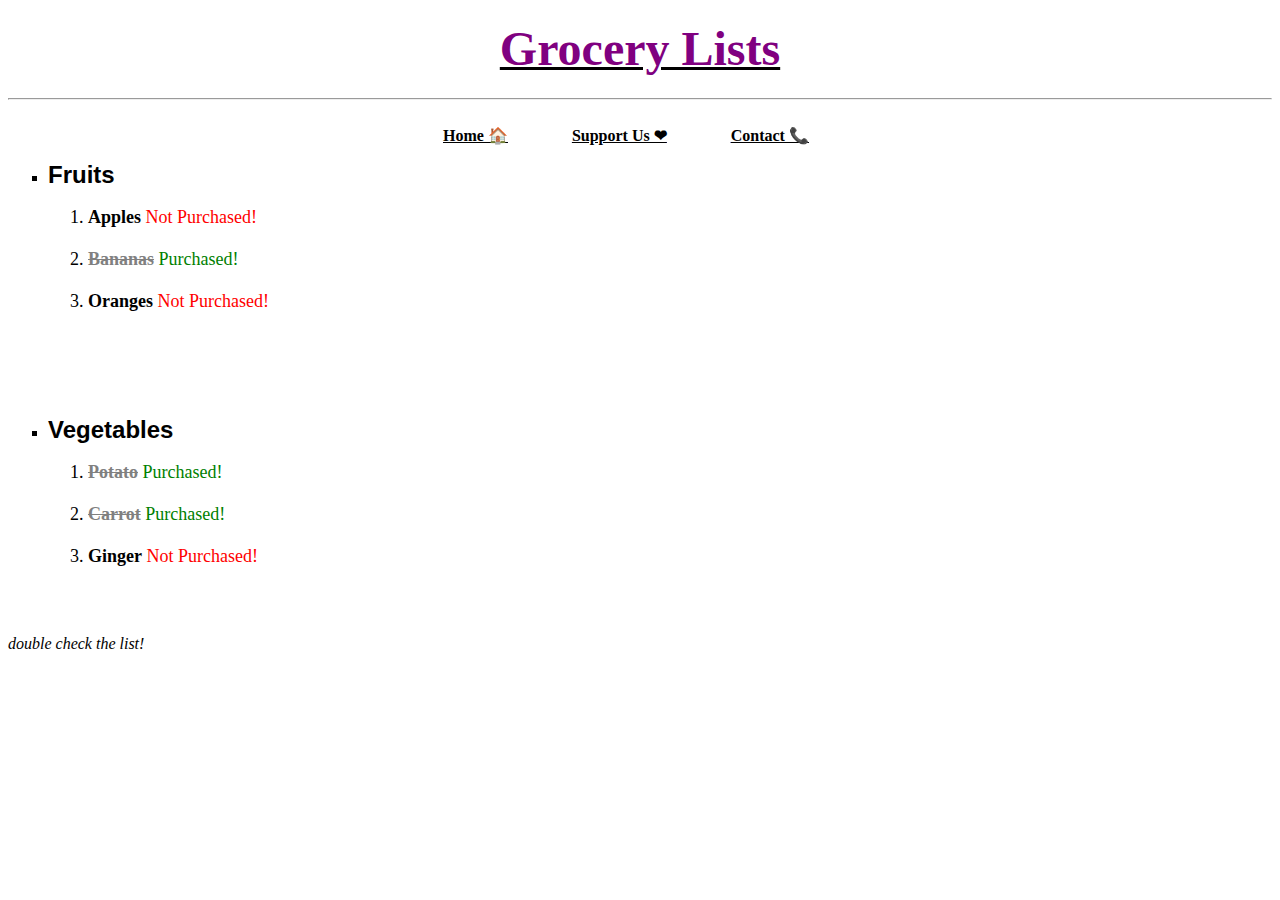
<file: AbdulRehman HTML/index.html>
<!DOCTYPE html>
<html lang="en">
<head>
    <meta charset="UTF-8">
    <meta name="viewport" content="width=device-width, initial-scale=1.0">
    <title>Document</title>
</head>
<body>
   <center> <h1><u><font color = "purple" size = "20"><b>Grocery Lists</b></font></u></h1></center>
   <hr>
   <br>
<center>
   <a href="Home.html"><font color="Black"><U><b>Home 🏠</b></U></font></a>&nbsp;&nbsp;&nbsp;&nbsp;&nbsp;&nbsp;&nbsp;
   &nbsp;&nbsp;&nbsp;&nbsp;&nbsp;&nbsp;&nbsp;
   <a href="Support.html"><font color="Black"><U><b>Support Us ❤</b></U></font></a>&nbsp;&nbsp;&nbsp;&nbsp;&nbsp;&nbsp;&nbsp;
   &nbsp;&nbsp;&nbsp;&nbsp;&nbsp;&nbsp;&nbsp;
   <a href="Contact.html"><font color="Black"><b><U>Contact 📞</b></u></font></a>&nbsp;&nbsp;&nbsp;&nbsp;&nbsp;&nbsp;&nbsp;
</center>
   
   <ul type="Square" >
    <li><font size = "5" face="Arial" ><b>Fruits</b></font></li>
<br>
   
   <ol>
    <font size = " 4">
    <li><b>Apples</b><font color = "Red">  Not Purchased! </font></li>
    <br>
    <li><b><font color="grey"><del>Bananas</del></font></b><font color = "Green">  Purchased! </font></li>
    <br>
    <li><b>Oranges</b><font color = "Red">  Not Purchased! </font></li></font>
   </ol>
</ul>

<br>
<br>
<br>
<br>

   
   <ul type="Square">
    <li><font size = "5" face="Arial"><b>Vegetables</b></font></li>
<br>     
<ol>
    <font size = " 4">   
        <li><b><font color="grey"><del>Potato</del></font></b><font color = "Green">  Purchased! </font></li>
        <br>
    <li><b><font color="grey"><del>Carrot</del></font></b><font color = "Green">  Purchased! </font></li>
    <br>
    <li><b>Ginger</b><font color = "Red">  Not Purchased! </font></li></font>
   </ol>
</ul>
<br>
<br>

<P><I>double check the list!</I></P>


</body>
</html>
</file>
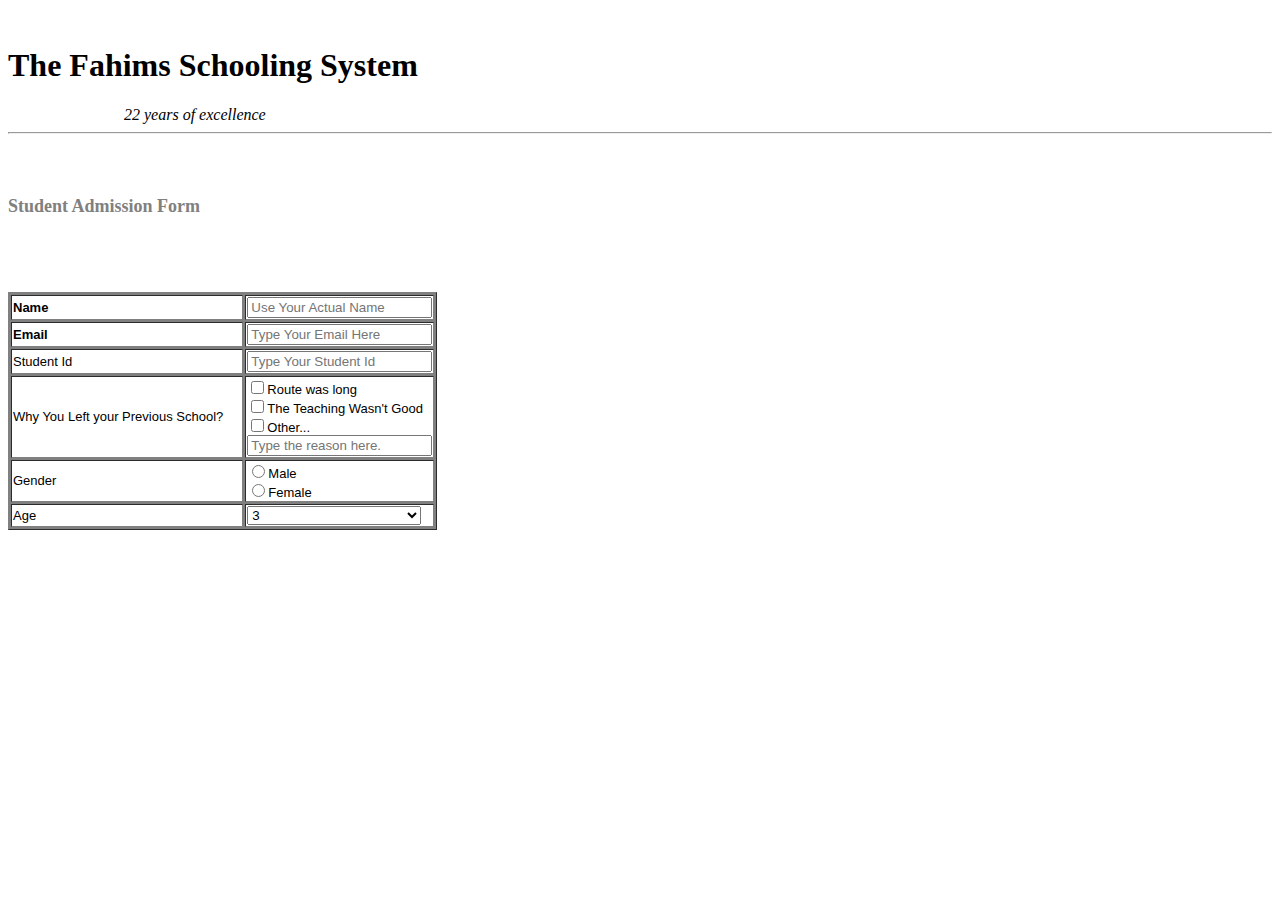
<file: AbdulRehman HTML/abcdefgh.html>
<!DOCTYPE html>
<html lang="en">
<head>
    <meta charset="UTF-8">
    <meta name="viewport" content="width=device-width, initial-scale=1.0">
    <title>Document</title>
</head>
<body>
    <br>
    <h1>The Fahims Schooling System</h1>
    <i>&nbsp;&nbsp;&nbsp;&nbsp;&nbsp;&nbsp;&nbsp;&nbsp;&nbsp;&nbsp;&nbsp;&nbsp;&nbsp;&nbsp;&nbsp;&nbsp;&nbsp;&nbsp;&nbsp;&nbsp;&nbsp;&nbsp;&nbsp;&nbsp;&nbsp;&nbsp;&nbsp;&nbsp;&nbsp;22 years of excellence</i><hr>

    <br>
    <br>
    <font size="4" color="grey"><p><b>Student Admission Form</b></p></font>
    
    <font face="Arial" size="2"><table border="1" bgcolor="grey">
        <tr bgcolor="White">
            <td><b>Name</b>&nbsp;&nbsp;&nbsp;&nbsp;&nbsp;</td>
            <td><input type="text" placeholder="Use Your Actual Name"></td>
        </tr>
        <br>
        <tr bgcolor="White">
            <td><b>Email</b>&nbsp;&nbsp;&nbsp;&nbsp;&nbsp;</td>
            <td><input type="email" placeholder="Type Your Email Here"></td>
        </tr>
        <br>
        <tr bgcolor="White">
            <td>Student Id&nbsp;&nbsp;&nbsp;&nbsp;&nbsp;</td>
            <td><input type="Password" placeholder="Type Your Student Id"></td>
        </tr>
        <br>
        <tr bgcolor="White">
            <td>Why You Left your Previous School?&nbsp;&nbsp;&nbsp;&nbsp;&nbsp;</td>
            <td><input type="checkbox" name="Why You Left your Previous School?"><label>Route was long</label><br>
                <input type="checkbox" name="Why You Left your Previous School?"><label>The Teaching Wasn't Good</label><br>
                <input type="checkbox" name="Why You Left your Previous School?"><label>Other...</label><br>
                <input type="text" placeholder="Type the reason here."></td>
        </tr>
        <tr bgcolor="White">
            <td>Gender&nbsp;&nbsp;&nbsp;&nbsp;&nbsp;</td>
            <td><input type="radio" name="Gender"><label>Male</label><br>
                <input type="radio" name="Gender"><label>Female</label><br>      
        </tr>
        <tr bgcolor="white">
            <td>
                Age
            </td>
            <td><select>
        
        <option>3&nbsp;&nbsp;&nbsp;&nbsp;&nbsp;&nbsp;&nbsp;&nbsp;&nbsp;&nbsp;&nbsp;&nbsp;&nbsp;&nbsp;&nbsp;&nbsp;&nbsp;&nbsp;&nbsp;&nbsp;&nbsp;&nbsp;&nbsp;&nbsp;&nbsp;&nbsp;&nbsp;&nbsp;&nbsp;&nbsp;&nbsp;&nbsp;&nbsp;&nbsp;&nbsp;&nbsp;&nbsp;&nbsp;&nbsp;</option>
        <option>4</option>
        <option>5</option>
        <option>6</option>
        <option>7</option>
        <option>8</option>
        <option>9</option>
        <option>10</option>
        <option>11</option>
        <option>12</option>
        <option>13</option>
        <option>14</option>
        <option>15</option>
      </select></td></tr>
    </table>
</font>
</body>
</html>
</file>
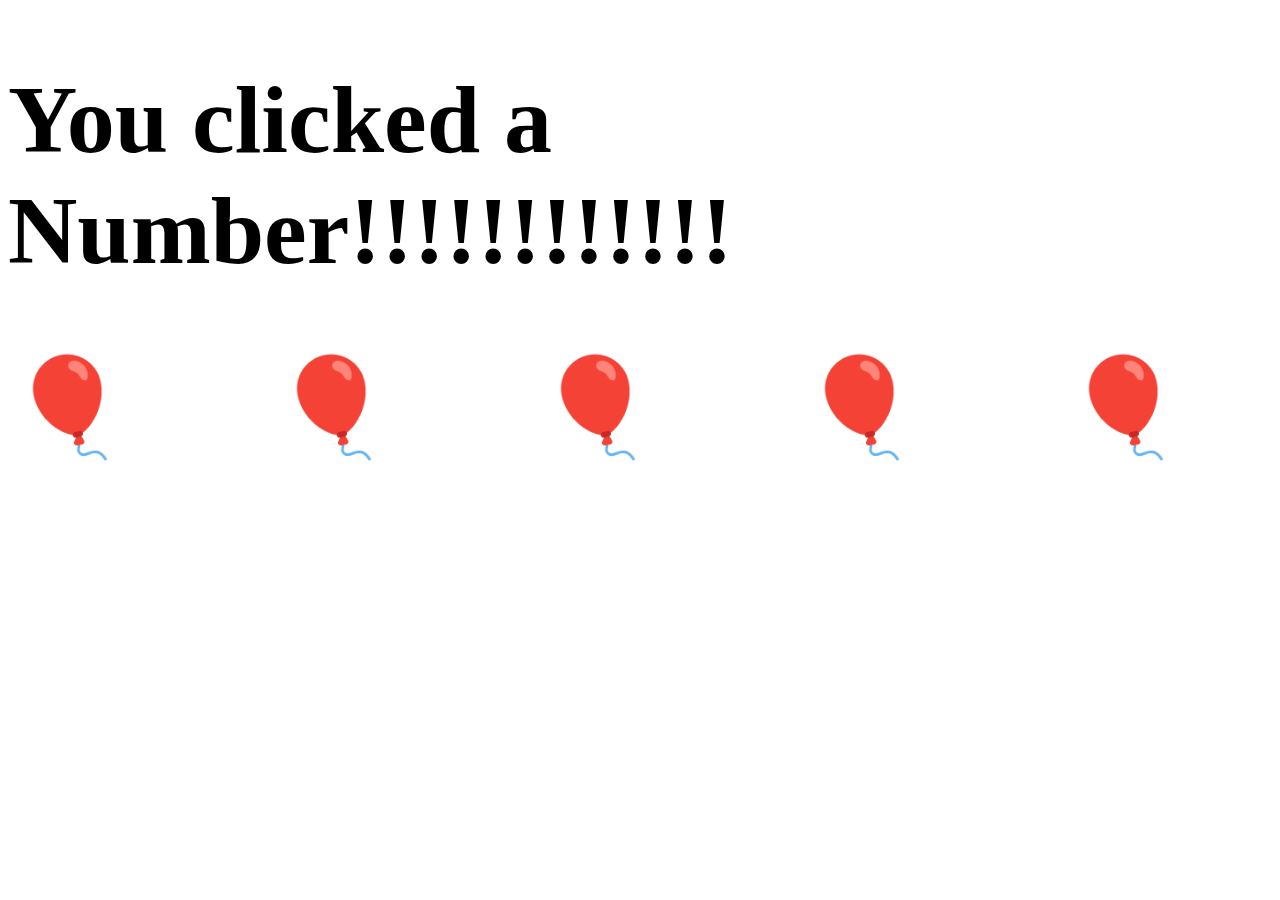
<file: AbdulRehman HTML/e.html>
<!DOCTYPE html>
<html lang="en">
<head>
    <meta charset="UTF-8">
    <meta name="viewport" content="width=device-width, initial-scale=1.0">
    <title>Document</title>
</head>
<body>
    <font size="500"><h1>You clicked a Number!!!!!!!!!!!!</h1>
    <h1>🎈&nbsp;&nbsp;&nbsp;&nbsp;&nbsp;&nbsp;🎈&nbsp;&nbsp;&nbsp;&nbsp;&nbsp;&nbsp;🎈&nbsp;&nbsp;&nbsp;&nbsp;&nbsp;&nbsp;🎈&nbsp;&nbsp;&nbsp;&nbsp;&nbsp;&nbsp;🎈&nbsp;&nbsp;&nbsp;&nbsp;&nbsp;&nbsp;🎈</h1></font>
</body>
</html>
</file>
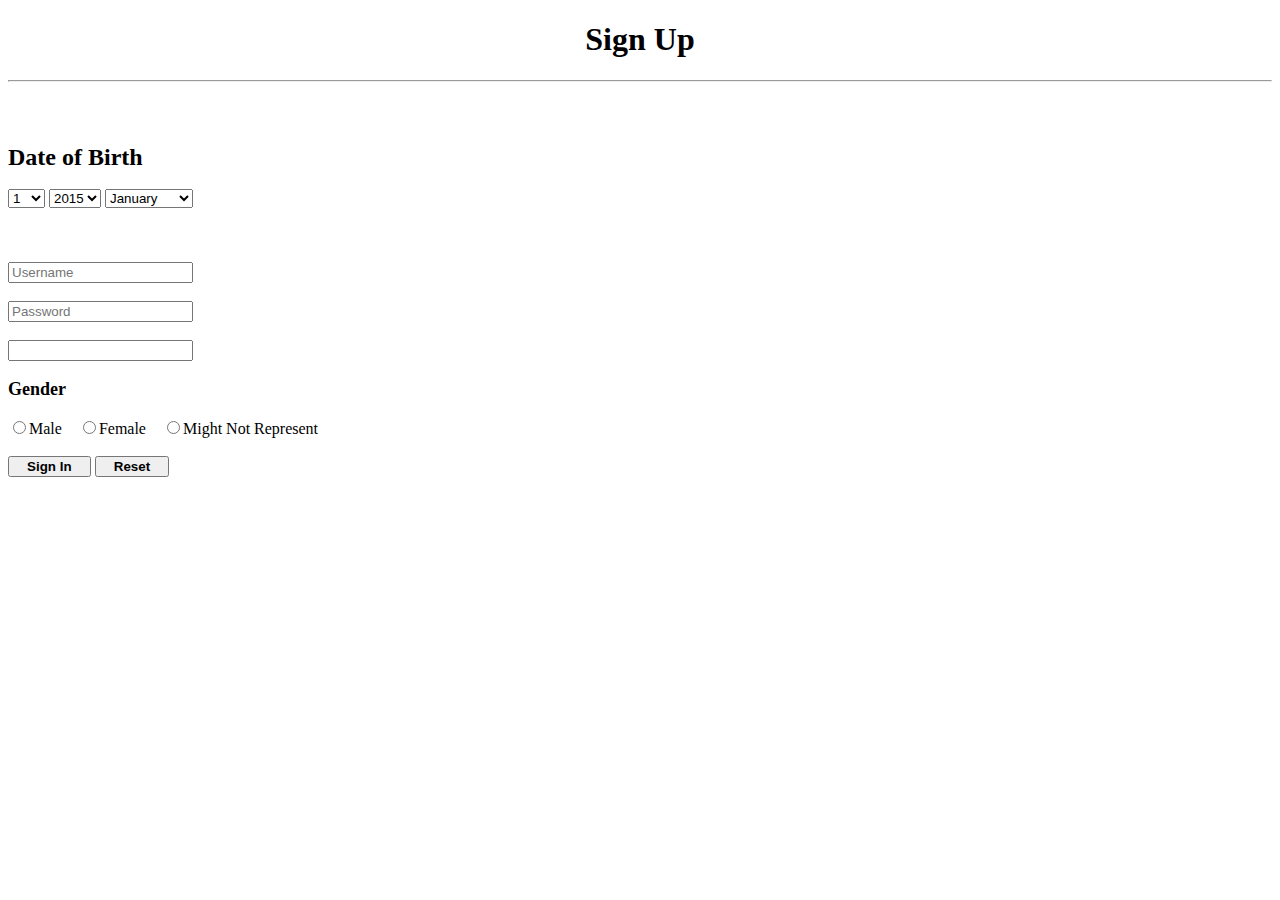
<file: AbdulRehman HTML/form.html>
<!DOCTYPE html>
<html lang="en">
<head>
    <meta charset="UTF-8">
    <meta name="viewport" content="width=device-width, initial-scale=1.0">
    <title>Document</title>
</head>
<body>
    <form method="post">
    <center><h1>Sign Up</h1></center><hr>                 
    <br>
    <br>
    <br>
    
    <label><b><font size="5">Date of Birth</font></b></label>
    <br>
    <br>
    
    <select>

        <option>1</option>
        <option>2</option>
        <option>3</option>
        <option>4</option>
        <option>5</option>
        <option>6</option>
        <option>7</option>
        <option>8</option>
        <option>9</option>
        <option>10</option>
        <option>11</option>
        <option>12</option>
        <option>13</optons>
        <option>14</option>
        <option>15</option> 
        <option>16</option>
        <option>17</option>
        <option>18</option>
        <option>19</option>
        <option>20</option>
        <option>21</option>
        <option>22</option>
        <option>23</option>
        <option>24</option>
        <option>25</option>
        <option>26</option>
        <option>27</option>
        <option>28</option>
        <option>29</option>
        <option>30</option>&nbsp;&nbsp;&nbsp;&nbsp;&nbsp;&nbsp;&nbsp;
       
       
    </select>
    <select>
  
        <option>2015</option>
        <option>2014</option>
        <option>2013</option>
        <option>2012</option>
        <option>2011</option>
        <option>2000</option>
        <option>1999</option>
        <option>1998</option>
        <option>1997</option>
        <option>1996</option>
        <option>1995</option>
        <option>1994</option>
        <option>1993</optons>
        <option>1992</option>
        <option>1991</option> 
        <option>1990</option>
        <option>1989</option>
        <option>1988</option>
        <option>1987</option>
        <option>1986</option>
        <option>1985</option>
        <option>1984</option>
        <option>1983</option>
        <option>1982</option>
        <option>1981</option>
        <option>1980</option> 
        </select>
    
        <select>
            <!-- <label>Date</label> -->
            <option>January</option>
            <option>February</option>
            <option>March</option>
            <option>April</option>
            <option>May</option>
            <option>June</option>
            <option>July</option>
            <option>August</option>
            <option>September</option>
            <option>October</option>
            <option>November</option>
            <option>December</option>
        </select>
        
       
       <br>
       <br>
       <br>
       <br>
    
        <input type="text" placeholder="Username">
        <br>
        <br>
       
        <input type="password" placeholder="Password">
        <br>
        <br>
       
        <input type="email" >
        <br>
        <br>
        <label><b><font size="4">Gender</font></b></label>
        <br>
        <br>
        <input type="radio" name="Gender"><label>Male</label>&nbsp;&nbsp;&nbsp; <input type="radio" name="Gender"><label>Female</label>&nbsp;&nbsp;&nbsp; <input type="radio" name="Gender"><label>Might Not Represent</label>
        <br>
        <br>
        <button type="Submit"><b>&nbsp;&nbsp;&nbsp;Sign In&nbsp;&nbsp;&nbsp;</b></button> <button type="Reset"><b>&nbsp;&nbsp;&nbsp;Reset&nbsp;&nbsp;&nbsp;</b></button></form>
    
</body>
</html>
</file>
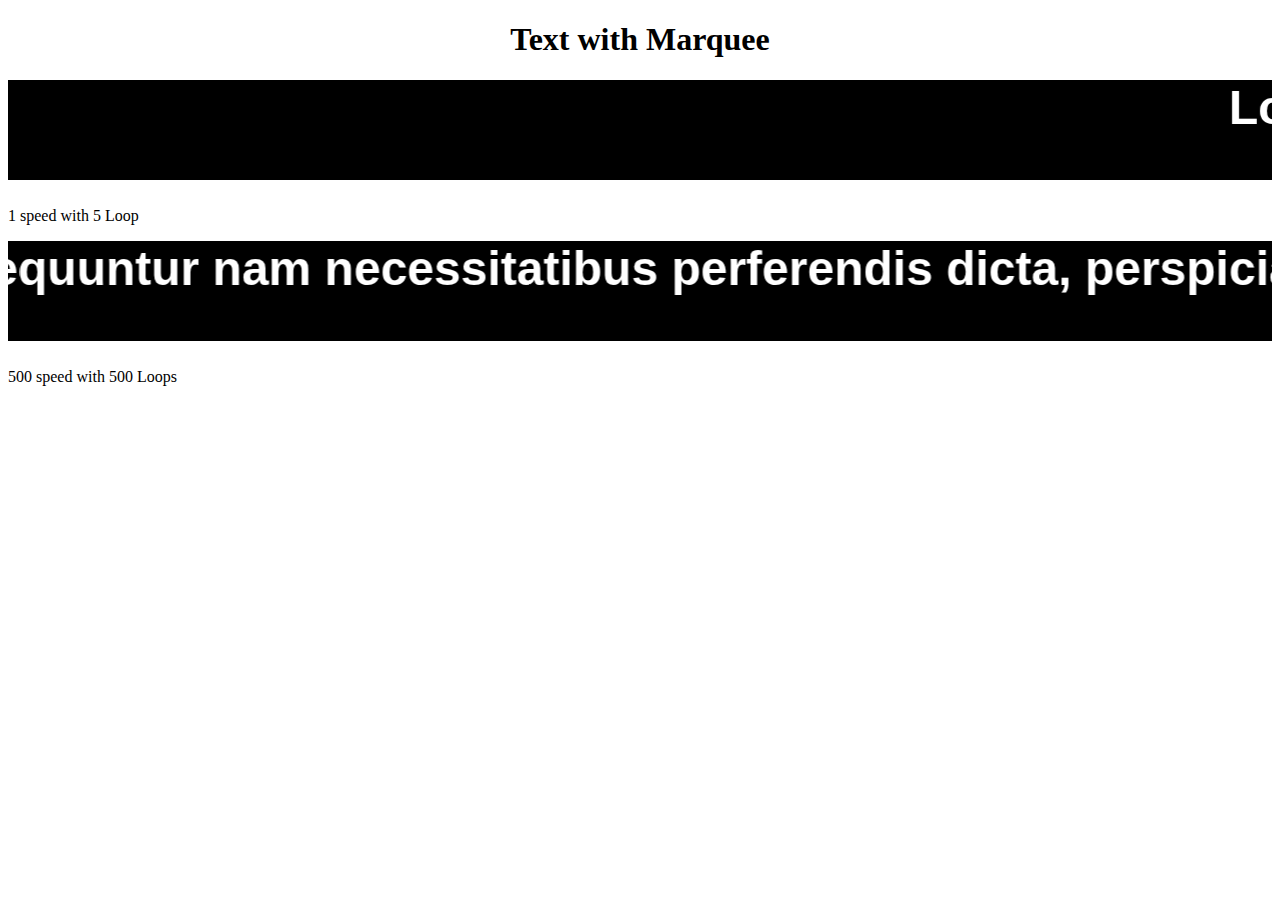
<file: AbdulRehman HTML/MARQUEE.HTML>
<!DOCTYPE html>
<html lang="en">
<head>
    <meta charset="UTF-8">
    <meta name="viewport" content="width=device-width, initial-scale=1.0">
    <title>Document</title>
</head>
<body>
  <center> <h1>Text with Marquee </h1></center> 
<font color="White" face="Arial" size="20"><b><marquee behavior="scroll" scrollamount="5" width="100% " height="100px" bgcolor="Black" loop="1">Lorem ipsum dolor sit, amet consectetur adipisicing elit. Iste exercitationem possimus cum culpa modi eaque ea fugiat adipisci consequuntur nam necessitatibus perferendis dicta, perspiciatis odio aut aliquid non esse laboriosam tempore explicabo at ad reiciendis quasi cupiditate. Obcaecati ut voluptas possimus temporibus quam aspernatur asperiores? Consequatur, impedit ab? Et, maxime.</marquee></b></font>
<p>1 speed with 5 Loop</p>
<font color="White" face="Arial" size="20"><b><marquee behavior="scroll" scrollamount="500" width="100% " height="100px" bgcolor="Black" loop="500">Lorem ipsum dolor sit, amet consectetur adipisicing elit. Iste exercitationem possimus cum culpa modi eaque ea fugiat adipisci consequuntur nam necessitatibus perferendis dicta, perspiciatis odio aut aliquid non esse laboriosam tempore explicabo at ad reiciendis quasi cupiditate. Obcaecati ut voluptas possimus temporibus quam aspernatur asperiores? Consequatur, impedit ab? Et, maxime.</marquee></b></font>
<p>500 speed with 500 Loops</p>
</body>
</html>
</file>
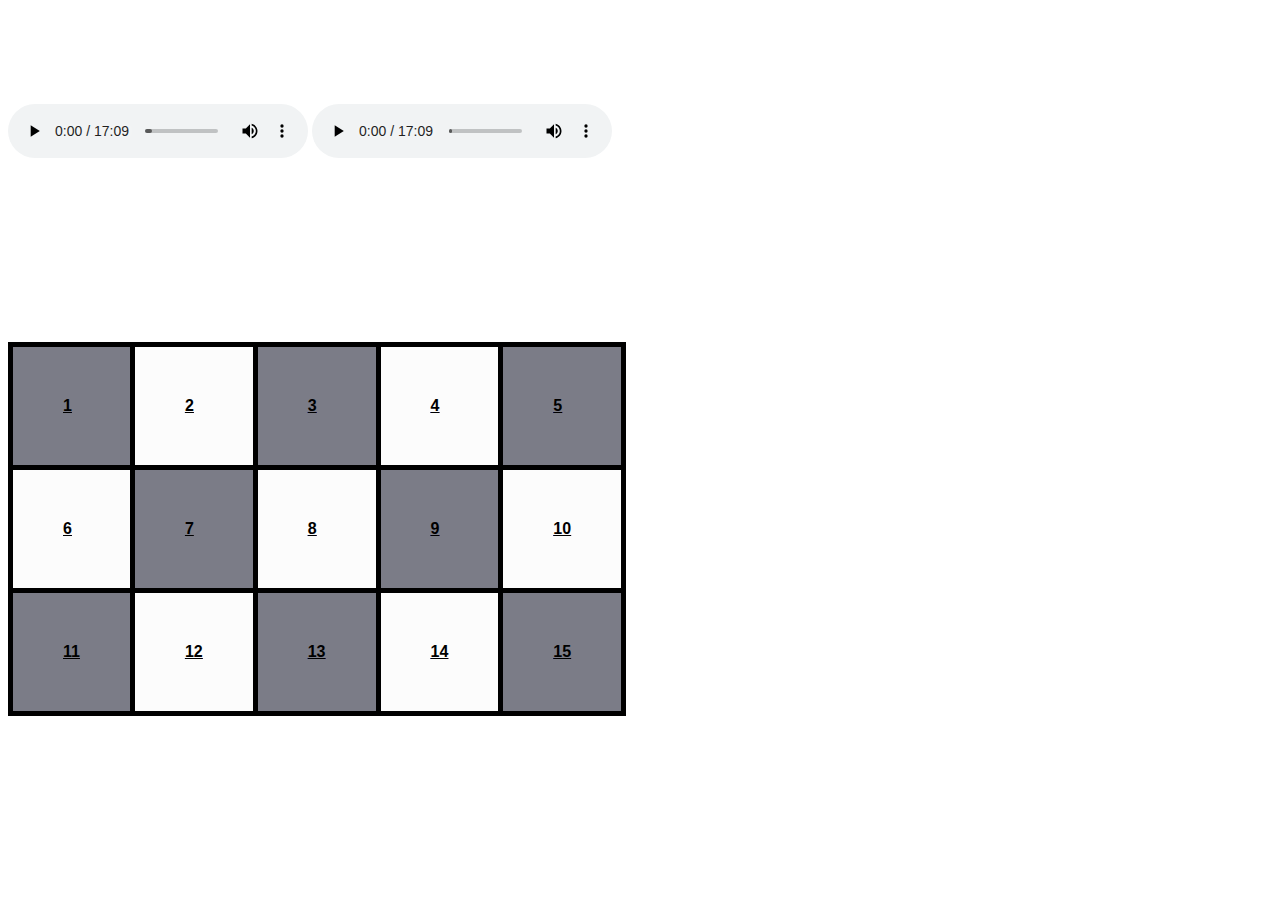
<file: AbdulRehman HTML/Useless Practice.html>
<!DOCTYPE html>
<html lang="en">
<head>
    <meta charset="UTF-8">
    <meta name="viewport" content="width=device-width, initial-scale=1.0">
    <title>Useless</title>
</head>
<body>
    <audio controls>
        <source src="036 (1).mp3">
    </audio>
    <video controls>
        <source src="036 (1).mp3">
    </video>  
    
    <br>
    <br>
    <br><br>
    <br><br>
    <br>
    <br><br>
    <br><br>
    <b><font face="arial" color="Black"><table width="600px" bgcolor="Black" cellpadding="50px" cellspacing="5px" >
       <tr >
            <td bgcolor="#7b7c87" > <a href="e.html"><font face="arial" color="Black"><u>1</u></font></a></td></td> 
            <td bgcolor="#fcfcfc"><a href="e.html"><font face="arial" color="Black"><u>2</u></font></a></td>
            <td bgcolor="#7b7c87"><a href="e.html"><font face="arial" color="Black"><u>3</u></font></a></td>
            <td bgcolor="#fcfcfc"><a href="e.html"><font face="arial" color="Black"><u>4</u></font></a></td>
            <td bgcolor="#7b7c87"><a href="e.html"><font face="arial" color="Black"><u>5</u></font></a></td>
        </tr>
        <tr>
            <td bgcolor="#fcfcfc"><a href="e.html"><font face="arial" color="Black"><u>6</u></font></a></td>
            <td bgcolor="#7b7c87"><a href="e.html"></a><font face="arial" color="Black"><u>7</u></font></a></td>
            <td bgcolor="#fcfcfc"><a href="e.html"><font face="arial" color="Black"><u>8</u></font></a></td>
            <td bgcolor="#7b7c87"><a href="e.html"><font face="arial" color="Black"><u>9</u></font></a></td>
            <td bgcolor="#fcfcfc"><a href="e.html"><font face="arial" color="Black"><u>10</u></font></a></td>
        </tr>
        <tr>
            <td bgcolor="#7b7c87"><a href="e.html"><font face="arial" color="Black"><u>11</u></font></a></td>
            <td bgcolor="#fcfcfc"><a href="e.html"><font face="arial" color="Black"><u>12</u></font></a></td>
            <td bgcolor="#7b7c87"><a href="e.html"><font face="arial" color="Black"><u>13</u></font></a></td>
            <td bgcolor="#fcfcfc"><a href="e.html"><font face="arial" color="Black"><u>14</u></font></a></td>
            <td bgcolor="#7b7c87"><a href="e.html"><font face="arial" color="Black"><u>15</u></font></a></td>
        </tr>
    </table> </font></b>
    <br>
    <br>

</body>
</html>
</file>
